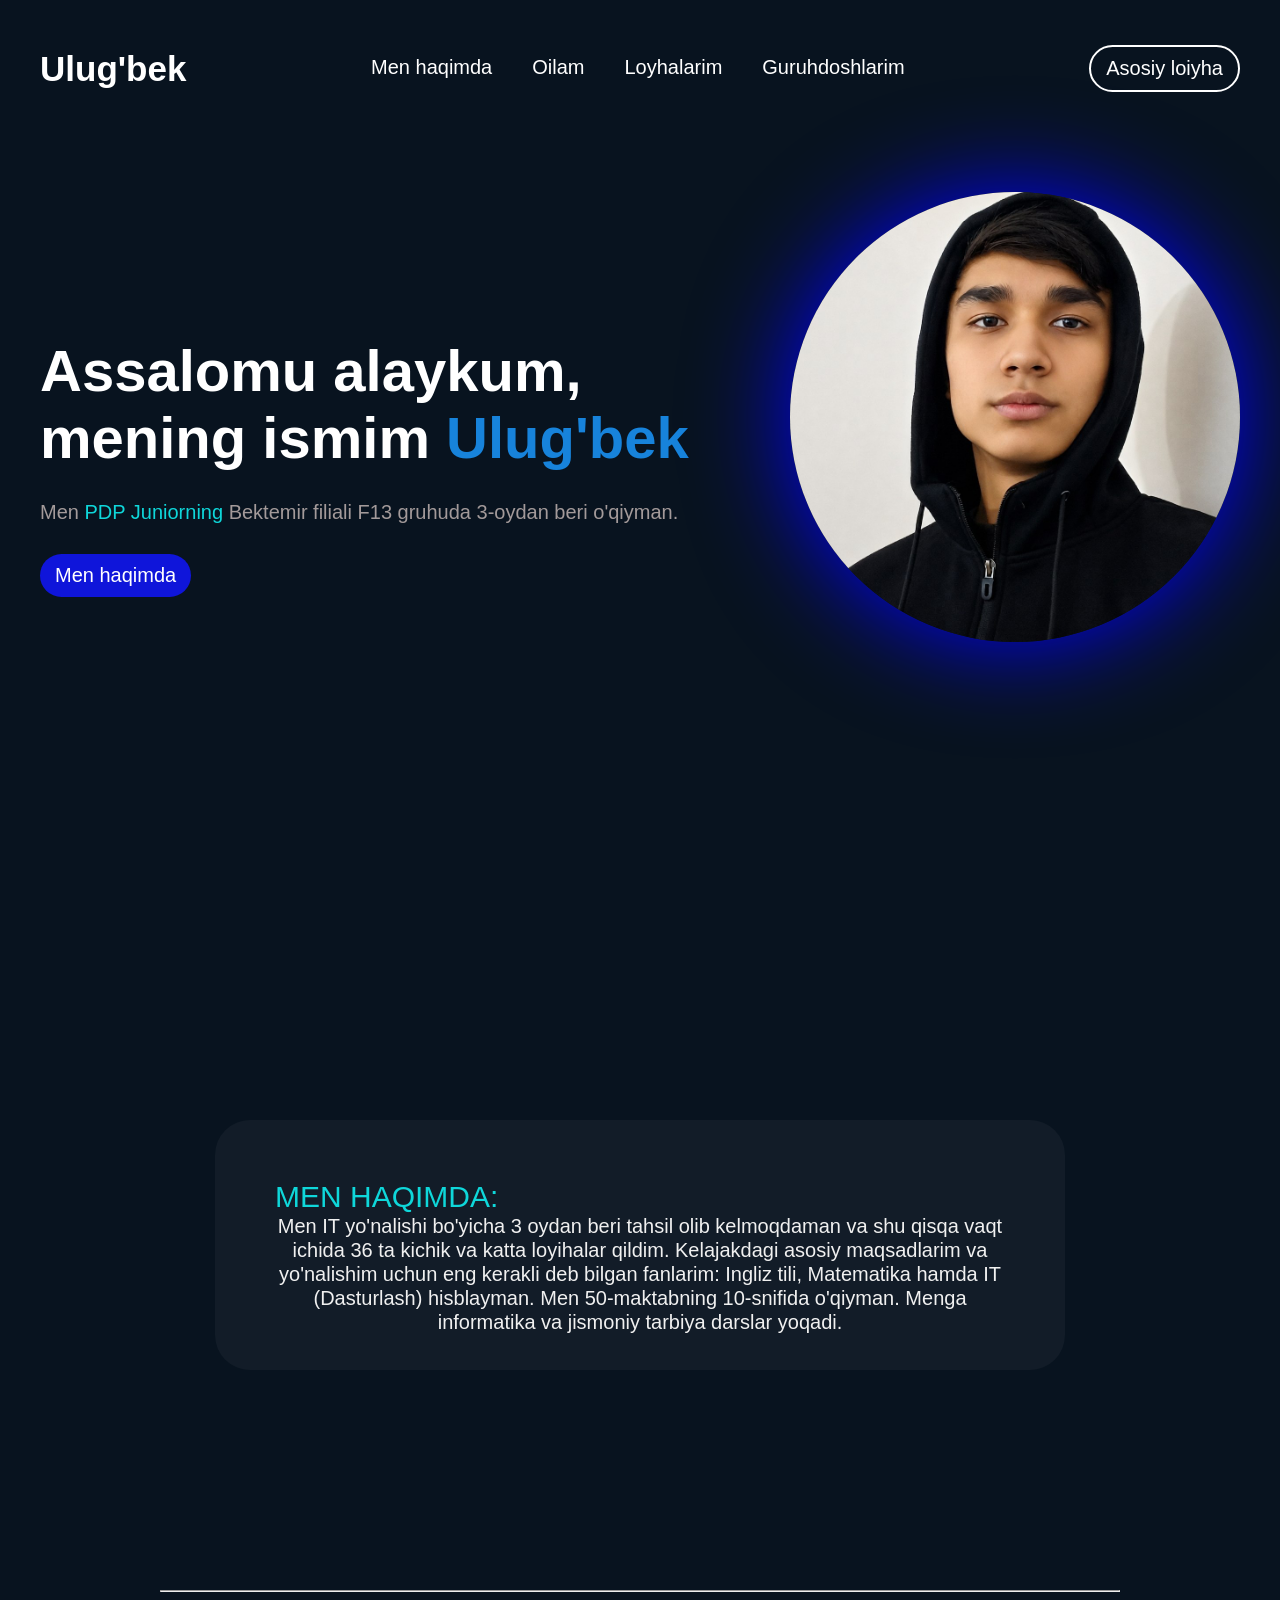
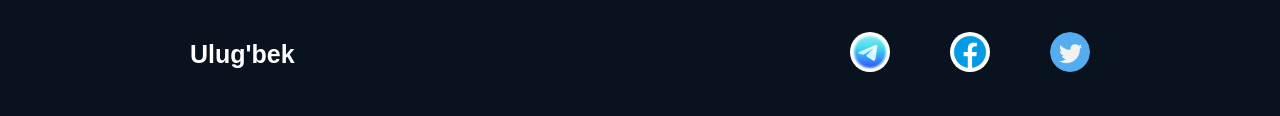
<file: index.html>
<!DOCTYPE html>
<html lang="en">
<head>
    <meta charset="UTF-8">
    <meta name="viewport" content="width=device-width, initial-scale=1.0">
    <title>Portfolio | Ulug'bek</title>
    <link rel="stylesheet" href="stlye.css">
</head>
<body>
     <header>
          <div class="container">
                <nav class="navbar">
              <h2 class="logo">Ulug'bek</h2>
              <ul class="nav_links">
                <li><a href="#" class="nav_link">Men haqimda </a></li>
                <li><a href="ikinchi.html" class="nav_link">Oilam</a></li>
                <li><a href="3.html" class="nav_link">Loyhalarim</a></li>
                <li><a href="4.html" class="nav_link">Guruhdoshlarim</a></li>
              </ul>
              <a class="nav_a" href="https://1-loyham-asosiy.netlify.app"> Asosiy loiyha</a>
            </nav>
             <div class="hero">
          <div class="hero-wrapper">
            <h1 class="hero-title">
              Assalomu alaykum, mening ismim  <span>Ulug'bek</span>
            </h1>
            <p class="hero-text">
              Men <span>PDP Juniorning</span>  Bektemir filiali F13 gruhuda 3-oydan beri o'qiyman.
            </p>
            <div class="button">
               <a href="#box" class="btn">Men haqimda</a>
               <!-- <a href="bosqa.html" class="btnn">Bog'lanish uchum </a> -->
            </div>
           
          </div>
          <img class="hero-img" src="img/men.jpg" alt="" />
        </div> 
        </header>
       <main>
         <!-- section 1 -->
          <section>
            <div class="card-box" id="box">
               <div class="sect-card">
                <span>MEN HAQIMDA:</span>
                <p class="div_p">
                  
                 Men IT yo'nalishi bo'yicha 3 oydan beri tahsil olib kelmoqdaman va 
                  shu qisqa  vaqt ichida 36 ta kichik va katta loyihalar qildim.  
                   Kelajakdagi asosiy maqsadlarim va yo'nalishim uchun eng kerakli
                     deb bilgan fanlarim: Ingliz tili, Matematika hamda 
                                    IT (Dasturlash) hisblayman.
                 Men 50-maktabning 10-snifida o'qiyman.
                 Menga informatika va jismoniy tarbiya darslar yoqadi.                   
                </p>
               </div>
            </div>
           
          </section>
       </main>
       <footer>
        <div class="footer-box">
        <hr>
        <div class="footer_div">
          <h3>Ulug'bek</h3>
          <div class="footer-div-img">
            
             <a  href="https://t.me/zikrullayev16"><img src="img/image.png" alt=""></a>
             <a href="#"> <img src="img/image copy.png" alt="Facebook"></a>
             <a href="#"> <img src="img/image copy 2.png" alt="Tvitter"></a>
          </div>
        </div>
        </div>
       </footer>
    
</body>
</html>
</file>
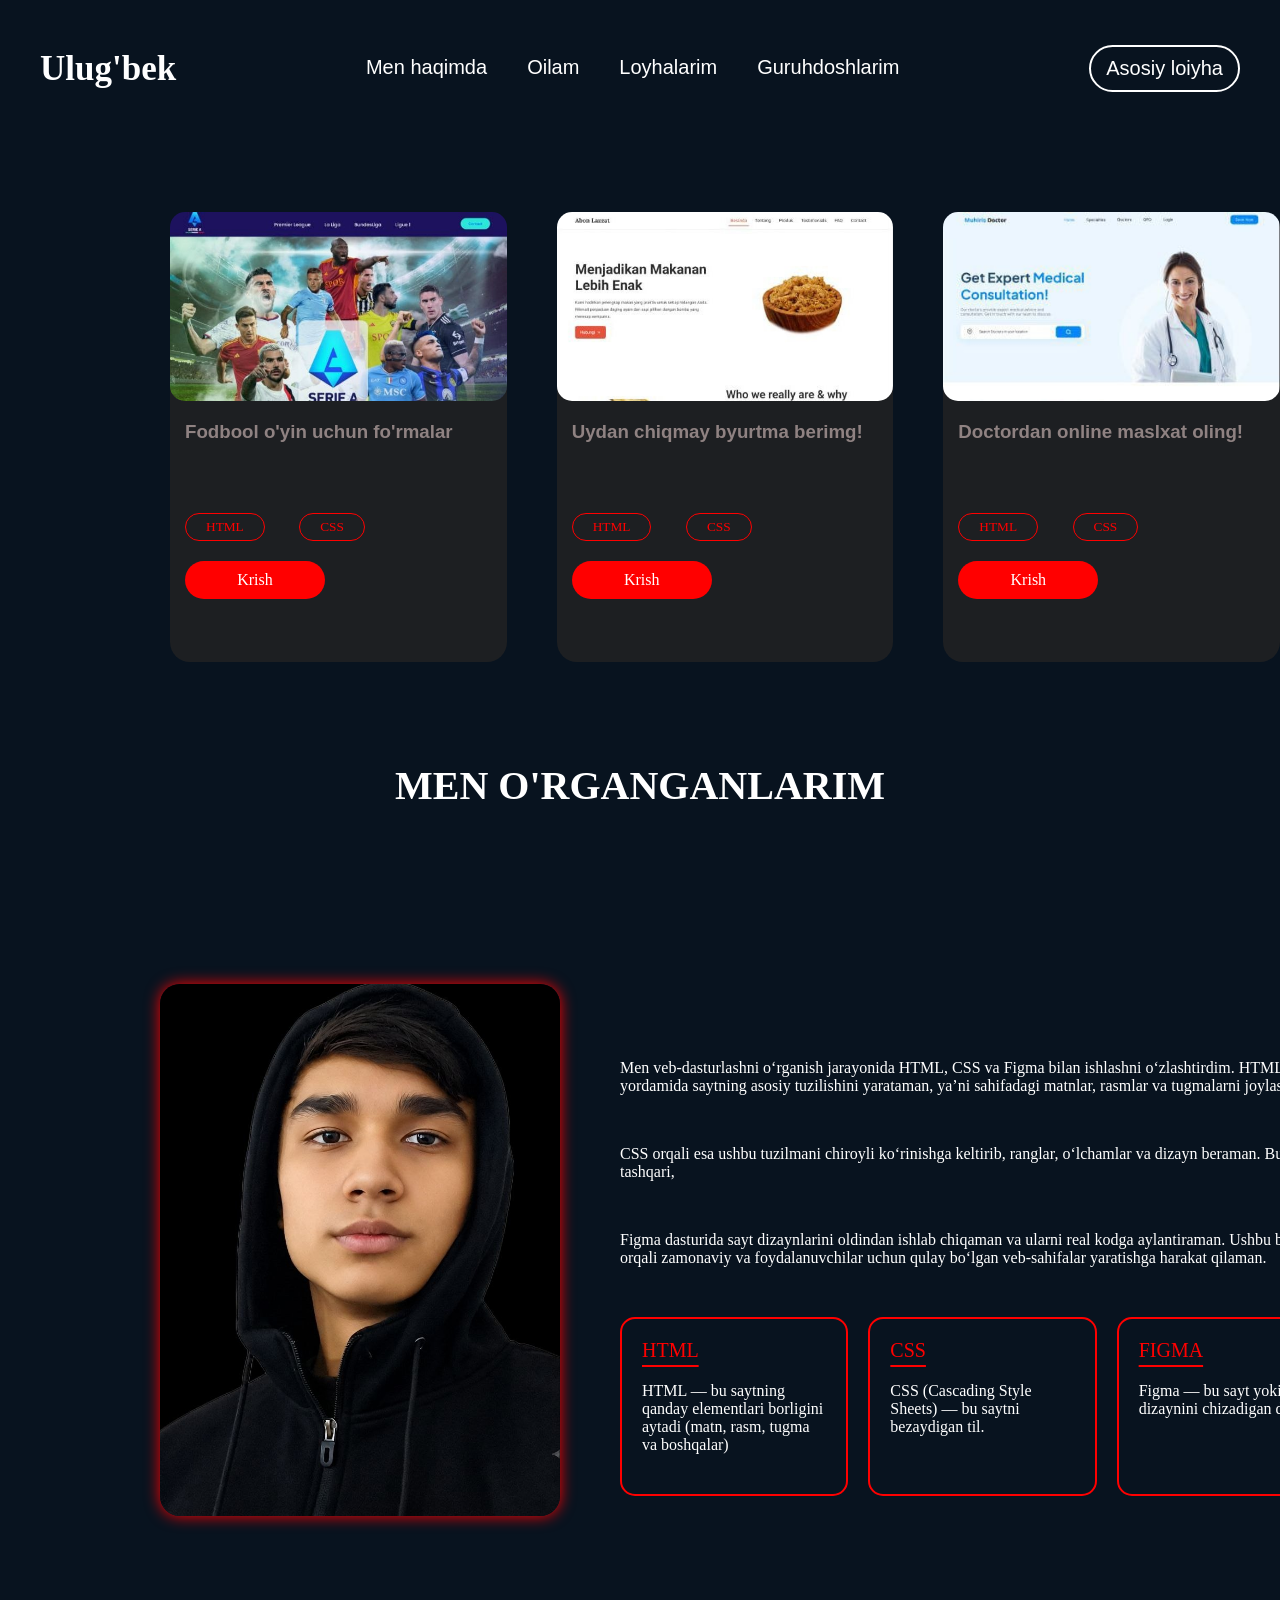
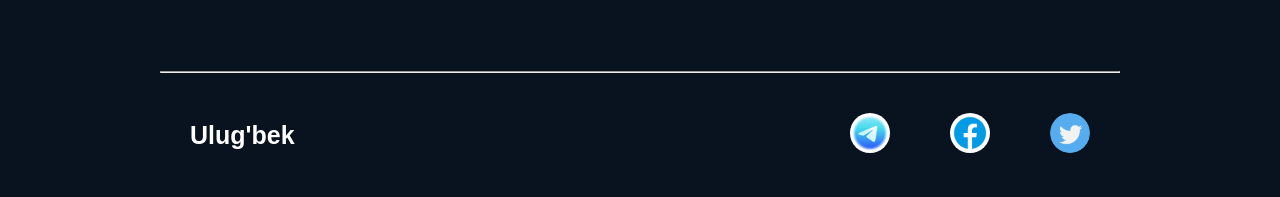
<file: 3.html>
<!doctype html>
<html lang="en">
  <head>
    <meta charset="UTF-8" />
    <meta name="viewport" content="width=device-width, initial-scale=1.0" />
    <title>portfolio | Ulug'bek</title>
    <link rel="stylesheet" href="3.css" />
  </head>
  <body>
    <header>
      <div class="container">
        <nav class="navbar">
          <h2 class="logo">Ulug'bek</h2>
          <ul class="nav_links">
            <li><a href="index.html" class="nav_link">Men haqimda </a></li>
            <li><a href="ikinchi.html" class="nav_link">Oilam</a></li>
            <li><a href="3.html" class="nav_link">Loyhalarim</a></li>
            <li><a href="4.html" class="nav_link">Guruhdoshlarim</a></li>
          </ul>
            <a class="nav_a" href="https://1-loyham-asosiy.netlify.app"> Asosiy loiyha</a>
        </nav>
      </div>
    </header>
    <main>
      <section>
        <!-- <div class="sect-card"> -->
          <div class="box">
            <div class="card">
              <img src="img/1..   2.jpg" alt="" />
              <h3>Fodbool o'yin uchun fo'rmalar</h3>
              <button>HTML</button>
              <button>CSS</button>
              <a href="">Krish</a>
            </div>
            <div class="card">
              <img src="img/2..   2.jpg" alt="" />
              <h3>Uydan chiqmay byurtma berimg! </h3>
              <button>HTML</button>
              <button>CSS</button>
              <a href="">Krish</a>
            </div>
            <div class="card">
              <img src="img/3.jpg" alt="" />
              <h3>Doctordan online maslxat oling! </h3>
              <button>HTML</button>
              <button>CSS</button>
              <a href="">Krish</a>
            </div>
          </div>
        </div>
      </section>
      <!-- section 2 -->
        <h2 class="ozm">MEN O'RGANGANLARIM</h2>

        <div class="hero">
           <img class="hero-img" src="img/men 3.jpg" alt="" />
          <div class="hero-wrapper">
            
            <p class="hero-text">Men veb-dasturlashni o‘rganish jarayonida HTML, CSS va Figma bilan ishlashni o‘zlashtirdim. HTML yordamida saytning asosiy tuzilishini yarataman, ya’ni sahifadagi matnlar, rasmlar va tugmalarni joylashtiraman.</p>
            <p class="hero-text">
             CSS orqali esa ushbu tuzilmani chiroyli ko‘rinishga keltirib, ranglar, o‘lchamlar va dizayn beraman. Bundan tashqari,

            </p>
             <p class="hero-text">
              Figma dasturida sayt dizaynlarini oldindan ishlab chiqaman va ularni real kodga aylantiraman. Ushbu bilimlarim orqali zamonaviy va foydalanuvchilar uchun qulay bo‘lgan veb-sahifalar yaratishga harakat qilaman.
             </p>
              <div class="card_box">
          <div class="box_card">
            <span>HTML</span>
            
            <p class="matn">HTML — bu saytning qanday elementlari borligini aytadi (matn, rasm, tugma va boshqalar)</p>
          </div>
          <div class="box_card">
            <span>CSS</span>
            
            <p class="matn">CSS (Cascading Style Sheets) — bu saytni bezaydigan til.</p>
          </div>
          <div class="box_card">
            <span>FIGMA</span>
            
            <p class="matn">Figma — bu sayt yoki app dizaynini chizadigan dastur.</p>
          </div>
        </div>
          </div>
         
        </div>
      
    
    
          </div>
        </div>
       

      
      
       </section>
    </main>
    <footer>
        <div class="footer-box">
        <hr>
        <div class="footer_div">
          <h3>Ulug'bek</h3>
          <div class="footer-div-img">
            
             <a id="boglanish" href="https://t.me/zikrullayev16"><img src="img/image.png" alt=""></a>
             <a href="#"> <img src="img/image copy.png" alt="Facebook"></a>
             <a href="#"> <img src="img/image copy 2.png" alt="Tvitter"></a>
          </div>
        </div>
        </div>
       </footer>
    
  </body>
</html>
</file>
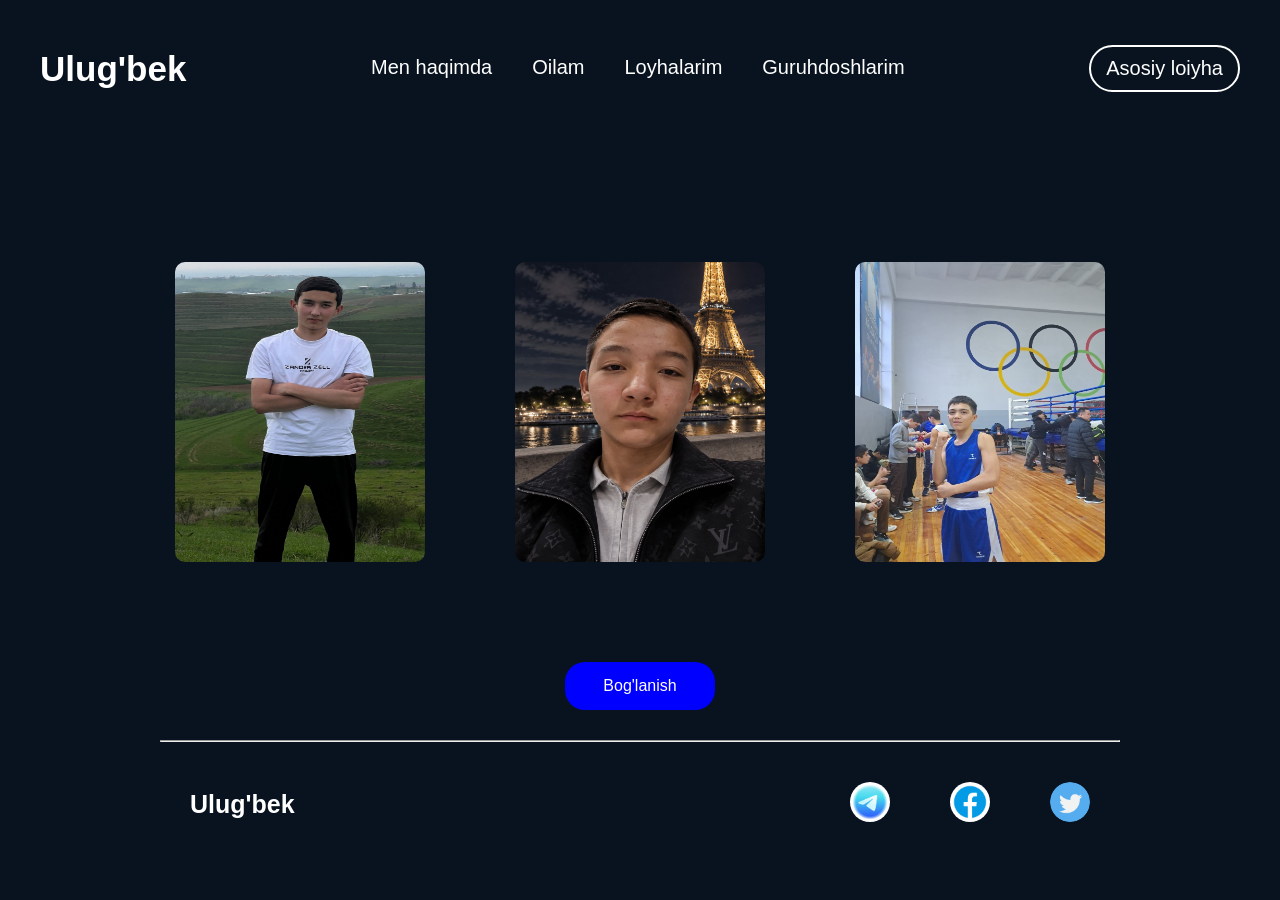
<file: 4.html>
<!DOCTYPE html>
<html lang="en">
<head>
    <meta charset="UTF-8">
    <meta name="viewport" content="width=device-width, initial-scale=1.0">
    <title>portfolio | Ulug'bek</title>
    <link rel="stylesheet" href="4.css">
</head>
<body>
    <header>
      <div class="container">
        <nav class="navbar">
          <h2 class="logo">Ulug'bek</h2>
          <ul class="nav_links">
            <li><a href="index.html" class="nav_link">Men haqimda </a></li>
            <li><a href="ikinchi.html" class="nav_link">Oilam</a></li>
            <li><a href="3.html" class="nav_link">Loyhalarim</a></li>
            <li><a href="4.html" class="nav_link">Guruhdoshlarim</a></li>
          </ul>
                      <a class="nav_a" href="https://1-loyham-asosiy.netlify.app"> Asosiy loiyha</a>

        </nav>
      </div>
    </header>
    <main>
      <section>
        <div class="continer">
      <div class="card">
        <div class="card-inner">
          <div class="card-front">
            <img src="img/ixlos.jpg" alt="" />
          </div>
          <div class="card-back">
            <h2> Ixlosbek</h2>
            <p> Ixlosbek: codlardni hato qilmay yozadi.</p>
          </div>
        </div>
      </div>

      <div class="card">
        <div class="card-inner">
          <div class="card-front">
            <img src="img/s.jpg" alt="" />
          </div>
          <div class="card-back">
            <h2> Sayidakbar</h2>
            <p> Sayidakbar:judayam hazilkash.</p>
          </div>
        </div>
      </div>
      <div class="card">
        <div class="card-inner">
          <div class="card-front">
            <img src="img/b.jpg" alt="" />
          </div>
          <div class="card-back">
            <h2>Bexruz</h2>
            <p>Bexruz; codlarni tez yoza oladi. </p>
          </div>
        </div>
      </div>
    
     
    </div>
    <div class="boglanish">
      <a class="button" href="bosqa.html">Bog'lanish</a>
    </div>
     




      </section>
    </main>
    <footer>
        <div class="footer-box">
        <hr>
        <div class="footer_div">
          <h3>Ulug'bek</h3>
          <div class="footer-div-img">
            
             <a id="boglanish" href="https://t.me/zikrullayev16"><img src="img/image.png" alt=""></a>
             <a href="#"> <img src="img/image copy.png" alt="Facebook"></a>
             <a href="#"> <img src="img/image copy 2.png" alt="Tvitter"></a>
          </div>
        </div>
        </div>
       </footer>
    

</body>
</html>
</file>
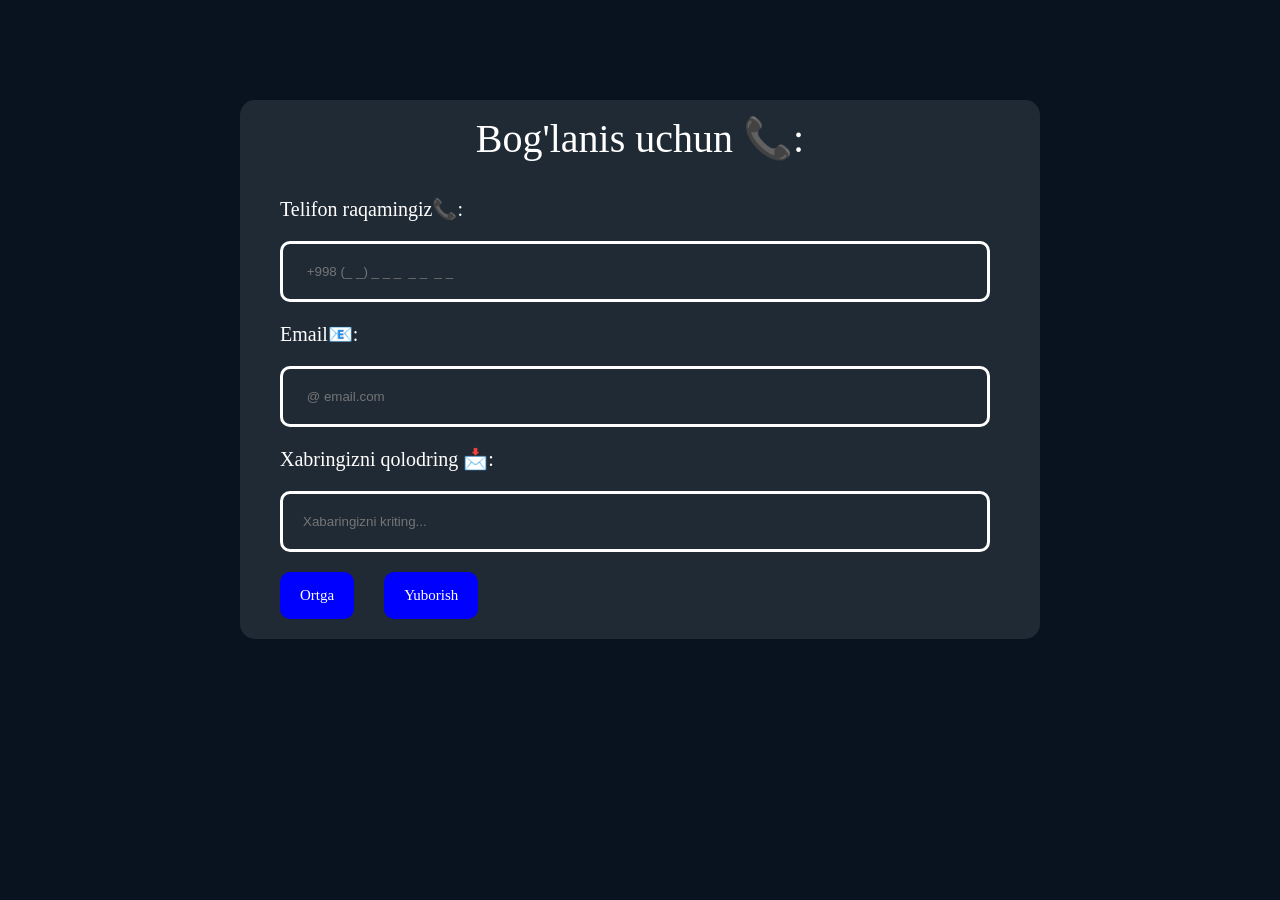
<file: bosqa.html>
<!DOCTYPE html>
<html lang="en">
<head>
    <meta charset="UTF-8">
    <meta name="viewport" content="width=device-width, initial-scale=1.0">
    <title>Document</title>
    <link rel="stylesheet" href="boshqa.css">
</head>
<body>
  <form action="#">
     <div  id="boglanish" class="input-border">

              <p>Bog'lanis uchun 📞:</p>
              <div class="telegram">
                <!-- <a  href="https://t.me/zikrullayev16"><img src="img/image.png" alt=""></a> -->
               <div class="input">
              <label for="">Telifon raqamingiz📞:</label>
              <input placeholder=" +998 (_ _) _ _ _  _ _  _ _" type="tel">
              <label for="">Email📧:</label>
              <input class="email" placeholder=" @ email.com" type="email">
              <label for="">Xabringizni qolodring 📩:</label>
              <input class="fkringiz" placeholder="Xabaringizni kriting..." type="text">
              <div class="btn">
                <a href="4.html">Ortga</a>
                <a href="#">Yuborish</a>
              </div>
             
               </div>
              </div>
            </div>
     </form>
</body>
</html>
</file>
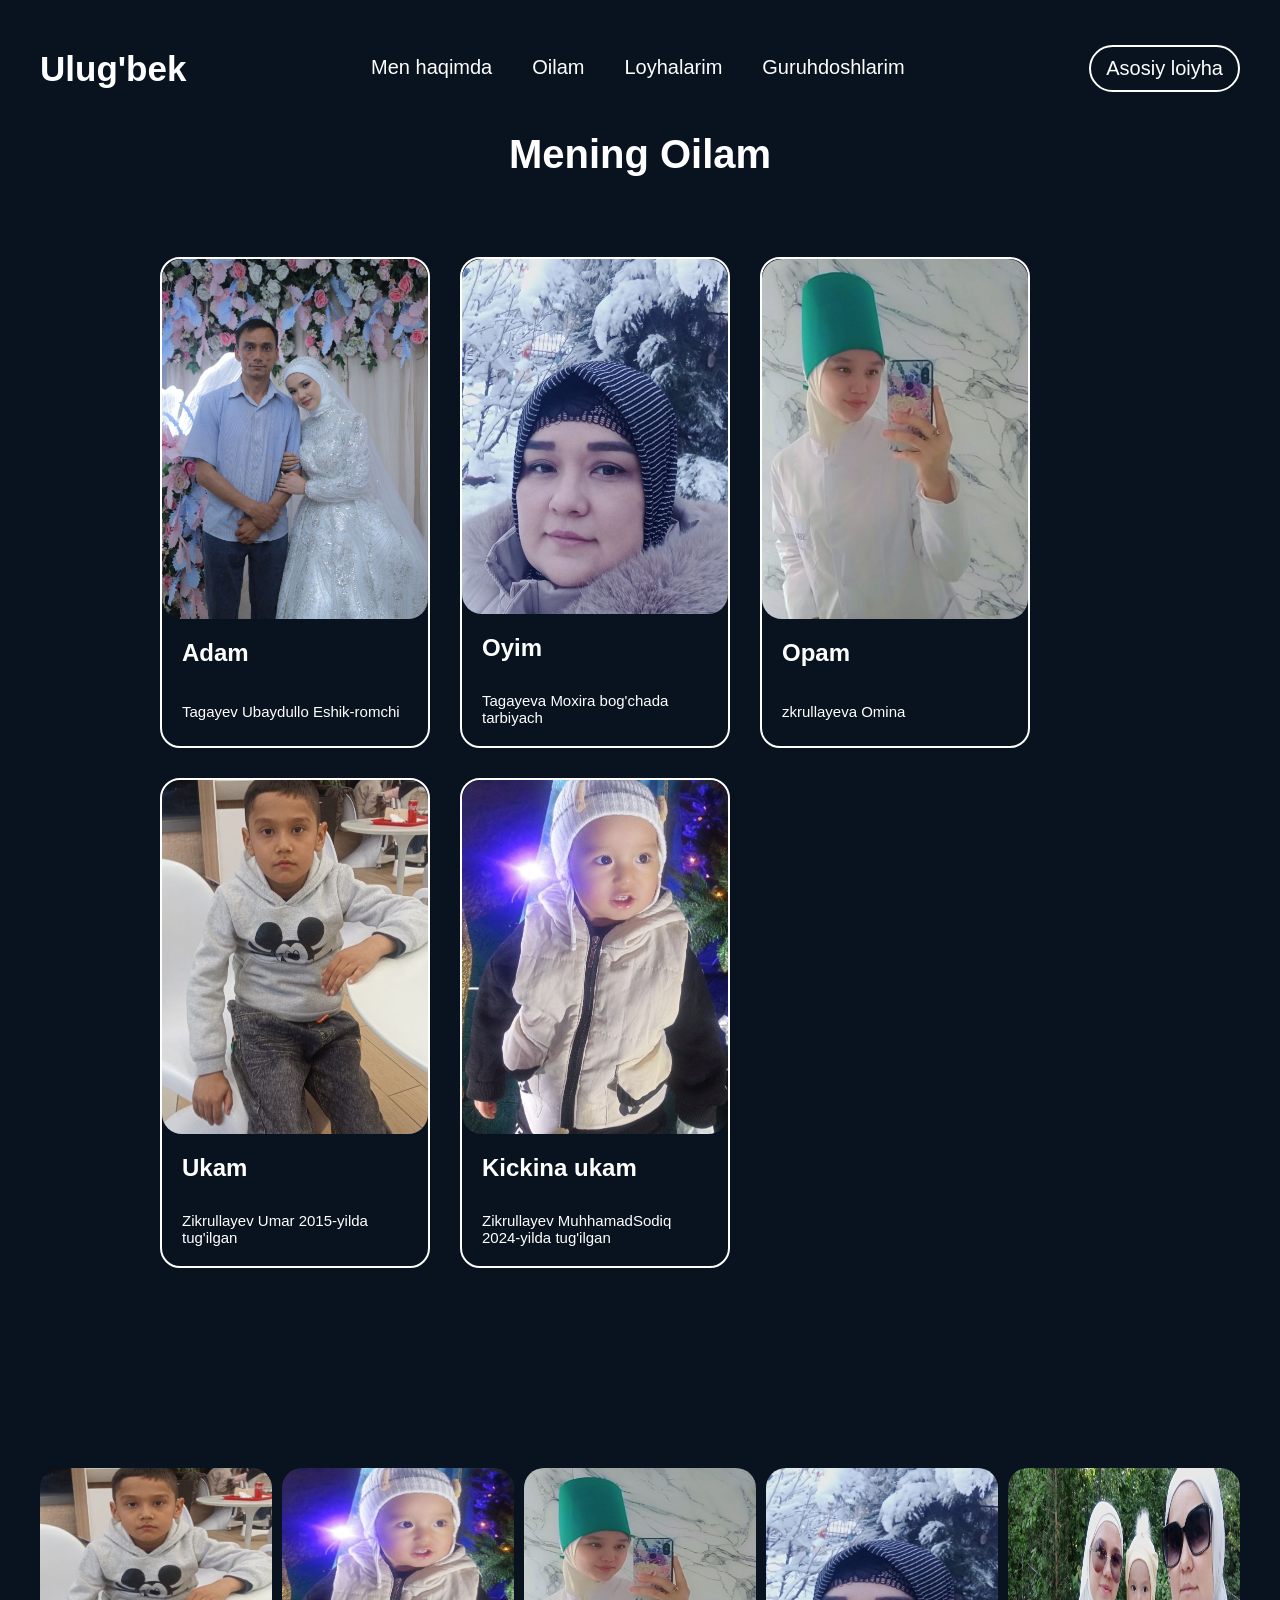
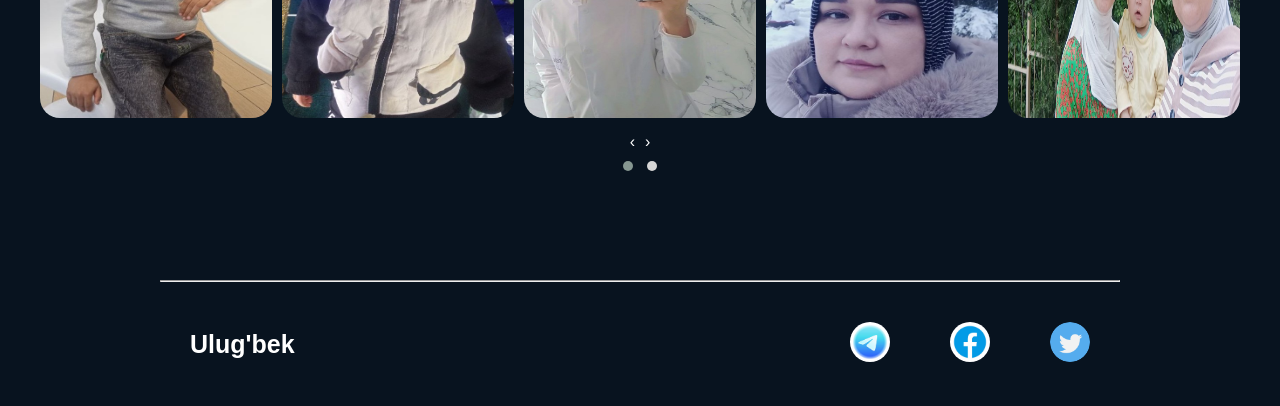
<file: ikinchi.html>
<!doctype html>
<html lang="en">
  <head>
    <meta charset="UTF-8" />
    <meta name="viewport" content="width=device-width, initial-scale=1.0" />
    <title>portfolio | Ulug'bek</title>
    <link rel="stylesheet" href="ikinch.css" />
    <link rel="stylesheet" href="https://cdnjs.cloudflare.com/ajax/libs/OwlCarousel2/2.3.4/assets/owl.carousel.min.css" integrity="sha512-tS3S5qG0BlhnQROyJXvNjeEM4UpMXHrQfTGmbQ1gKmelCxlSEBUaxhRBj/EFTzpbP4RVSrpEikbmdJobCvhE3g==" crossorigin="anonymous" referrerpolicy="no-referrer" />
<link rel="stylesheet" href="https://cdnjs.cloudflare.com/ajax/libs/OwlCarousel2/2.3.4/assets/owl.theme.default.min.css" integrity="sha512-sMXtMNL1zRzolHYKEujM2AqCLUR9F2C4/05cdbxjjLSRvMQIciEPCQZo++nk7go3BtSuK9kfa/s+a4f4i5pLkw==" crossorigin="anonymous" referrerpolicy="no-referrer" />

  </head>
  <body>
    
    <header>
      <div class="container">
        <nav class="navbar">
          <h2 class="logo">Ulug'bek</h2>
          <ul class="nav_links">
            <li><a href="index.html" class="nav_link">Men haqimda </a></li>
            <li><a href="#" class="nav_link">Oilam</a></li>
            <li><a href="3.html" class="nav_link">Loyhalarim</a></li>
            <li><a href="4.html" class="nav_link">Guruhdoshlarim</a></li>
          </ul>
             <a class="nav_a" href="https://1-loyham-asosiy.netlify.app"> Asosiy loiyha</a>
        </nav>
      </div>
    </header>
    <main>
      <section>
         <h3>Mening Oilam</h3>
          <div class="con-card">
           
            <div class="card">
              <img src="img/a.jpg" alt="rasm" />
              <h2 class="card_h2">Adam</h2>
              <p>Tagayev Ubaydullo Eshik-romchi</p>
            </div>
            <div class="card">
              <img src="img/o.jpg" alt="rasm" />
              <h2 class="card_h2">Oyim</h2>
              <p>Tagayeva Moxira bog'chada tarbiyach</p>
            </div>
            <div class="card">
              <img src="img/o2.jpg" alt="rasm" />
              <h2 class="card_h2">Opam</h2>
              <p>zkrullayeva Omina</p>
            </div>
            <div class="card">
              <img src="img/photo_2026-08-10_23-29-57.jpg" alt="rasm" />
              <h2 class="card_h2">Ukam</h2>
              <p>Zikrullayev Umar 2015-yilda tug'ilgan </p>
            </div>
            <div class="sodiq"> 
               <div class="card">
              <img src="img/r 2.jpg" alt="rasm" />
              <h2 class="card_h2">Kickina ukam</h2>
              <p>Zikrullayev MuhhamadSodiq 2024-yilda tug'ilgan</p>
            </div>

            </div>
           
          </div>

          
      </section>
    </main>
    <div class="owl-carousel owl-theme">
    <div class="item"><img src="img/a.jpg" alt=""></div>
    <div class="item"><img src="img/photo_2026-08-10_23-29-57.jpg" alt=""></div>
    <div class="item"><img src="img/r 2.jpg" alt=""></div>
    <div class="item"><img src="img/o2.jpg" alt=""></div>
    <div class="item"><img src="img/o.jpg" alt=""></div>
    <div class="item"><img src="img/on.jpg" alt=""></div>
    <div class="item"><img src="img/men.jpg" alt=""></div>
    <!-- <div class="item"><img src="" alt=""></div>
    <div class="item"><img src="" alt=""></div> -->
   
</div>
  
<script src="https://cdnjs.cloudflare.com/ajax/libs/jquery/3.6.4/jquery.min.js" integrity="sha512-pumBsjNRGGqkPzKHndZMaAG+bir374sORyzM3uulLV14lN5LyykqNk8eEeUlUkB3U0M4FApyaHraT65ihJhDpQ==" crossorigin="anonymous" referrerpolicy="no-referrer"></script>

<script src="https://cdnjs.cloudflare.com/ajax/libs/OwlCarousel2/2.3.4/owl.carousel.min.js" integrity="sha512-bPs7Ae6pVvhOSiIcyUClR7/q2OAsRiovw4vAkX+zJbw3ShAeeqezq50RIIcIURq7Oa20rW2n2q+fyXBNcU9lrw==" crossorigin="anonymous" referrerpolicy="no-referrer"></script>

<script>
   $('.owl-carousel').owlCarousel({
    loop:true,
    margin:10,
    nav:true,
    autoplay:true,
    autoplayTimeout:1000,

    responsive:{
        0:{
            items:1
        },
        600:{
            items:3
        },
        1000:{
            items:5
        }
    }
})
</script>
<footer>
        <div class="footer-box">
        <hr>
        <div class="footer_div">
          <h3>Ulug'bek</h3>
          <div class="footer-div-img">
            
             <a id="boglanish" href="https://t.me/zikrullayev16"><img src="img/image.png" alt=""></a>
             <a href="#"> <img src="img/image copy.png" alt="Facebook"></a>
             <a href="#"> <img src="img/image copy 2.png" alt="Tvitter"></a>
          </div>
        </div>
        </div>
       </footer>
  </body>
</html>
</file>
<file: stlye.css>
*{
    margin: 0px;
    padding: 0px;
    box-sizing: border-box;

}
html{
  scroll-behavior: smooth;
}

body{
    background:#08131f;
    font-family: Arial, Helvetica, sans-serif;
    color: white;
}

 header {
  position:sticky;
  padding: 20px 0px;
  height: 100vh;
  background: #08131f;
  
}
.container {
  max-width: 1200px;
  width: 100%;
  margin: 0px auto;
  margin-top: 25px;
}

.logo {
  color: #fff;
  font-size: 35px;
}

nav {
  display: flex;
  align-items: center;
  justify-content: space-between;
}

.nav_links {
  display: flex;
  align-items: center;
  gap: 40px;
  list-style: none;
    transition: 0.4s;

  }

.nav_link {
  color: #fff;
  text-decoration: none;
   font-size: 20px;
  transition: 0.4s;
}
.nav_link::after{
  content: "";
  width: 0%;
  height: 2px;
  background-color:rgb(15, 215, 218);
  display: block;
  transition: 0.4s;
}
.nav_link:hover::after{
  width: 100%;
  color: white;
 
}
.nav_a {
   padding: 10px 15px;
  border: none;
  text-decoration: none;
  border-radius: 25px;
  border: 2px solid #fff;
  font-size: 20px;
  color: white;
  background:transparent ;
 
}
.nav_a:hover{
  border: 2px solid rgb(15, 215, 218);
  transform:scale(1.1)
}

.hero-img{
    width: 450px;
    border-radius: 500px;
    margin-top: 50px;
    box-shadow: 0 0 100px blue;

}
.hero {
  display: flex;
  align-items: center;
    margin-top: 50px;

}

.hero-wrapper {
  margin-top: 150px;
  display: flex;
  flex-direction: column;
  align-items: start;
  gap: 30px;

}
.hero-title {
  color: #fff;
  font-size: 58px;
  font-weight: bold;
}

.hero-title span {
  color: #1783db;
}
.hero-text {
  color:  #a39a9a ;
  font-size: 20px;
}
span{
    color: rgb(15, 215, 218);
}
.navbar a{
    cursor: pointer;
    transition:0.4s;
}
.navbar a:hover{
    color: rgb(0, 251, 251);
}
.button{
  display: flex;
  align-items: center;
  justify-content: center;
  gap: 20px;
}
.btn{
  padding: 10px 15px;
  border: none;
  text-decoration: none;
  border-radius: 25px;
  font-size: 20px;
  color: white;
  background:rgb(15, 21, 218) ;
  cursor: pointer;
  transition: 0.3s;
  
}
.btnn{
  padding: 10px 15px;
  border: 2px solid white;
  text-decoration: none;
  border-radius: 25px;
  font-size: 20px;
  color: white;
  background:transparent;
  scroll-behavior: smooth;
  /* box-shadow: 0 0 18px rgb(2, 251, 255); */
}
.btn:hover{
  /* background: rgb(7, 10, 123) ; */
  background: transparent;
  color: #c7baba;
  transition: 0.3s;
  transform: scale(1.1);
  border: 2px solid white;
}
.btnn:hover{
  background: rgb(7, 10, 123) ;
  color: #c7baba;
  transition: 0.3s;
  transform: scale(1.1);
}

 .sect-card{
    width: 850px;
    height: 250px; 
    background: rgba(255,255,255,0.04);
    border-radius: 35px;
    padding: 60px;
    font-size: 30px;
    transition: 0.4s;
    
 }
.card-box{
  margin: 200px 0px; 
  padding:20px;
  background-color: #08131f;
  display: flex;
 justify-content: center;
 
}

.div_p{
    text-align: center;
    font-size: 31px;
    color: #f0f0f0;
    
}
.sect-card:hover{  
    box-shadow: 0 0 20px rgba(39, 83, 202, 0.814);
    transition: 0.4s;
    transform: scale(1.1);
    cursor: pointer;
}
.div_p{
    font-size: 20px;
    line-height: 1.2;
}


.footer-box{
  padding: 0px 160px;
  margin-top: 150px;
}
.footer_div{
  padding: 40px  30px;
  background: #08131f;
  display: flex;
  align-items: center; 
  justify-content: space-between;
  

}
.footer_div h3{
  font-size: 25px;
}
.footer-div-img{
  background-color: #08131f;
  color: #08131f;
}
.footer-div-img {
 
  background-color: #08131f;
  display: flex;
  justify-content: space-between;
  
}

.footer-div-img {
    display: flex;
    gap: 60px;

  }

.footer-div-img a {
    display: block; 
   border-radius: 50%;
          
}
.footer-div-img a:hover{
  transform: scale(1.2);
  transition: 0.4s;
  box-shadow: 0 0 50px blue;
}

.footer-div-img img {
    width: 40px;
    height: 40px;
    border-radius: 50%;
}
</file>
<file: 3.css>
*{
    margin: 0px;
    padding: 0px;
    box-sizing: border-box;

}
body{
    background:#08131f;
    font-family: Arial, Helvetica, sans-serif;
    color: white;
}

 header {
  position:sticky;
  padding: 20px 0px;
  background: #08131f;
  
}
.container {
  max-width: 1200px;
  width: 100%;
  margin: 0px auto;
  margin-top: 25px;
}

.logo {
  color: #fff;
  font-size: 35px;
}

nav {
  display: flex;
  align-items: center;
  justify-content: space-between;
}

.nav_links {
  display: flex;
  align-items: center;
  gap: 40px;
  list-style: none;
    transition: 0.4s;

  }

.nav_link {
  color: #fff;
  text-decoration: none;
   font-size: 20px;
  transition: 0.4s;
}
.nav_link::after{
  content: "";
  width: 0%;
  height: 2px;
  background-color:rgb(15, 215, 218);
  display: block;
  transition: 0.4s;
}
.nav_link:hover{
    color:rgb(15, 215, 218);
    transition: 0.4s;
}
.nav_link:hover::after{
  width: 100%;
  color: #fff;
}
 .nav_a{
  padding: 10px 15px;
  border: none;
  text-decoration: none;
  border-radius: 25px;
  border: 2px solid #fff;
  font-size: 20px;
  color: white;
  background:transparent ;
 
}
.nav_a:hover{
  border: 2px solid rgb(15, 215, 218);
  transform:scale(1.1)
}
.sect-card{
    height: 500px;
    display: flex;
    align-items: center;
}
.box{
    margin-left: 170px;
    display: flex;
    gap: 50px;
    
    
}  
.card{ 
    margin-top: 100px;
    width: 350px;
    height: 450px;
    background-color:#1d1f22;
    /* padding-bottom: 50px; */
    border-radius:20px ;
    transition: 0.4s;
}
.card img{
    width: 100%;
    border-radius: 15px;
    display: flex;

}
.card h3{
    padding: 20px 15px;
    color:#8f8282;
}
button{
     font-family: Cambria, Cochin, Georgia, Times, 'Times New Roman', serif;
    border: 1px solid red;
    padding: 5px 20px;
    border-radius: 20px;
    color: red;
    background-color: transparent;
    margin: 50px 15px 0px;
}
button:hover{
  box-shadow: 0 0 2px rgb(19, 41, 108);
}
.card a{
    font-family: Cambria, Cochin, Georgia, Times, 'Times New Roman', serif;
    text-decoration: none;
    color: #fff;
    background-color: red;
    padding: 10px 70px;
    border-radius: 20px;
    display: flex;
    width: 100px;
    margin: 20px 15px 0px;
    justify-content: center;
    align-items: center;
    transition: 0.2s;
}
.card a:hover{
    background-color:rgb(149, 28, 28) ;
    box-shadow: 0 0 5px rgb(255, 0, 0);
}
.card:hover{
    box-shadow: 0 0 20px #ff0000;
    transform: scale(1.1);
}
h2{
  margin-top: 0px;
  display: flex;
  justify-content: center;
  font-size: 40px;
  font-family:Cambria, Cochin, Georgia, Times, 'Times New Roman', serif;
}

.ozm{
  margin-top:100px;
}
.hero {
  display: flex;
  align-items: center;
  /* width: 800px; */
  margin: 50px 160px;
}

.hero-wrapper {
  width: 800px;
  margin-top: 200px;
  display: flex;
  flex-direction: column;
  align-items: start;
  gap: 50px;
  padding-left:  60px;
  font-family: Cambria, Cochin, Georgia, Times, 'Times New Roman', serif;
}

.hero-img {
  position: relative;
  top: 60px;
  width: 400px;
  object-fit: cover;
  border-radius: 20px;
  box-shadow:0 0 15px #ff0000;
}


.card_box{
width: 725px;
/* margin-top: 0px; */
padding-top: 0px ;
padding-bottom: 25px;
display: flex;
justify-content: center;
gap: 20px;
}
.box_card{
  font-family: Cambria, Cochin, Georgia, Times, 'Times New Roman', serif;
  width: 250px;
  border: 2px solid red;
  padding: 20px 20px;
  border-radius: 15px;
 transition: 0.2s;
}
.box_card:hover{
  box-shadow: 0 0 20px rgb(165, 11, 11);
   background-color: rgba(255, 0, 0, 0.108) ;
   transform: translateY(-20px);
}
span{
  display: flex;
  text-decoration: underline;
  text-underline-offset:8px ;  
  color:red;
  font-size: 20px;
}
.matn{
  padding: 20px 0px ;
}


.footer-box{
    margin-top: 150px;
  padding: 0px 160px;
}
.footer_div{
  padding: 40px  30px;
  background: #08131f;
  display: flex;
  align-items: center; 
  justify-content: space-between;
  

}
.footer_div h3{
  font-size: 25px;
}
.footer-div-img{
  background-color: #08131f;
  color: #08131f;
}
.footer-div-img {
 
  background-color: #08131f;
  display: flex;
  justify-content: space-between;
  
}

.footer-div-img {
    display: flex;
    gap: 60px;

  }

.footer-div-img a {
    display: block; 
   border-radius: 50%;
          
}
.footer-div-img a:hover{
  transform: scale(1.2);
  transition: 0.4s;
  box-shadow: 0 0 50px blue;
}

.footer-div-img img {
    width: 40px;
    height: 40px;
    border-radius: 50%;
}
</file>
<file: 4.css>
*{
    margin: 0px;
    padding: 0px;
    box-sizing: border-box;

}
body{
    background:#08131f;
    font-family: Arial, Helvetica, sans-serif;
    color: white;
}

 header {
  position:sticky;
  padding: 20px 0px;
  background: #08131f;
  
}
.container {
  max-width: 1200px;
  width: 100%;
  margin: 0px auto;
  margin-top: 25px;
}

.logo {
  color: #fff;
  font-size: 35px;
}

nav {
  display: flex;
  align-items: center;
  justify-content: space-between;
}

.nav_links {
  display: flex;
  align-items: center;
  gap: 40px;
  list-style: none;
    transition: 0.4s;

  }

.nav_link {
  color: #fff;
  text-decoration: none;
   font-size: 20px;
  transition: 0.4s;
}
.nav_link::after{
  content: "";
  width: 0%;
  height: 2px;
  background-color:rgb(15, 215, 218);
  display: block;
  transition: 0.4s;
}
.nav_link:hover{
    color:rgb(15, 215, 218);
    transition: 0.4s;
}
.nav_link:hover::after{
  width: 100%;
  color: #fff;
}
 .nav_a{
  padding: 10px 15px;
  border: none;
  text-decoration: none;
  border-radius: 25px;
  border: 2px solid #fff;
  font-size: 20px;
  color: white;
  background:transparent ;
 
}
.nav_a:hover{
  border: 2px solid rgb(15, 215, 218);
  transform:scale(1.1)
}
.continer{
  margin: 100px auto ;
  margin-bottom: 100px;
  display: flex;
  justify-content: center;
  align-items: center;
  max-width: 1200px;
  width: 100%;
  gap: 90px;
  flex-wrap: wrap;
 
}
.box {
  width: 300px;
  height: 300px;
  background-color: cadetblue;
  color: #fff;
  margin: 100px auto;
 
  transition: 0.4s ease;
  transform-style: preserve-3d;
 
}

.box:hover {
  transform: scaleZ(1.4);
  transform: rotateZ(30deg);

  
}
.card {
  /* margin: 100px auto; */
  
  width: 250px;
  perspective: 1000px;
  height: 300px;
  margin-top: 50px;
  
 
}
.card-inner{
  width: 100%;
  height: 100%;
  position: relative;
  transform-style: preserve-3d;
  transition: transform 0.6s;
   border-radius: 10px;
}
.card:hover .card-inner{
  transform: rotateY(180deg);
}

.card-front,
.card-back {
  display: flex;
  align-items: center;
  justify-content: center;
  flex-direction: column;
  position: absolute;
  width: 100%;
  height: 100%;
  backface-visibility: hidden;
 
}

.card-back {
  transform: rotateY(180deg);
  background-color: rgb(18, 86, 86);
  color: #fff;
  padding: 0px 10px;
  box-shadow: 0 0 30px aqua;
  border-radius: 10px;
}
.card-back p{
    color:#ffffffce;
}
.card-inner img{
    border-radius: 10px;
    width:100%;
    height: 100%;
}

.boglanish{
  display: flex;
  justify-content: center;
  align-self: center;
}
.button{
    width: 150px;
    padding: 15px;
 display: flex;
  justify-content: center;
  align-self: center;
  margin-bottom: 30px;
  text-decoration: none;
  background-color: blue;
  color: #fff;
  border-radius: 20px;
  transition: 0.4s;

}
.button:hover{
   background-color: rgb(6, 6, 169);
   transform: translateY(-10px);
}

.footer-box{
  padding: 0px 160px;
}
.footer_div{
  padding: 40px  30px;
  background: #08131f;
  display: flex;
  align-items: center; 
  justify-content: space-between;
  

}
.footer_div h3{
  font-size: 25px;
}
.footer-div-img{
  background-color: #08131f;
  color: #08131f;
}
.footer-div-img {
 
  background-color: #08131f;
  display: flex;
  justify-content: space-between;
  
}

.footer-div-img {
    display: flex;
    gap: 60px;

  }

.footer-div-img a {
    display: block; 
   border-radius: 50%;
          
}
.footer-div-img a:hover{
  transform: scale(1.2);
  transition: 0.4s;
  box-shadow: 0 0 50px blue;
}

.footer-div-img img {
    width: 40px;
    height: 40px;
    border-radius: 50%;
}
</file>
<file: boshqa.css>
*{
    margin: 0;
    padding: 0;
    box-sizing: border-box;
}
body{
    background-color:#08131f;
}

.input label{
    color: white;
}
p{
  color: #fff;
}
.input-border{
  margin: 100px auto;
  width: 800px;
  border-radius: 15px;
 background: rgba(245, 245, 245, 0.1);
}
.input-border p{
  font-size:40px;
  display: flex;
  justify-content: center;
  padding: 15px;
}
.input{
  width: 750PX;
  margin-left:  20px;
  padding: 20px;
  display:flex ;
  flex-direction: column;
  justify-content: center;
  gap: 20px;
 
}
.input input{
  padding: 20px;
  background: transparent;
  border: 3px solid white;
  border-radius: 10px;
  color: white;
}
.input input:hover{
  transform: translateY(-3px);

}
.input label{
  font-size: 20px;
}

.input a{
text-decoration: none;
padding: 15px 20px;
border-radius: 10px;
border: none;
background-color: blue;
color: white;
font-size: 15px;
  transition: 0.4;

}
.btn{

    display: flex;
    gap: 30px;
}
.input a:active{
  background: rgb(20, 20, 143);
  transition: 0.4;
}
.input a:hover{
 transform: translateY(-5px);
  transition: 0.4;
}
.telegram a img{
  width: 200px;
  border-radius: 20px;
 position:absolute;
 left: 900px;
}
</file>
<file: ikinch.css>
*{
    margin: 0px;
    padding: 0px;
    box-sizing: border-box;

}
body{
    background:#08131f;
    font-family: Arial, Helvetica, sans-serif;
    color: white;
}

 header {
  position:sticky;
  padding: 20px 0px;
  background: #08131f;
  
}
.container {
  max-width: 1200px;
  width: 100%;
  margin: 0px auto;
  margin-top: 25px;
}

.logo {
  color: #fff;
  font-size: 35px;
}

nav {
  display: flex;
  align-items: center;
  justify-content: space-between;
}

.nav_links {
  display: flex;
  align-items: center;
  gap: 40px;
  list-style: none;
    transition: 0,4s;

  }

.nav_link {
  color: #fff;
  text-decoration: none;
   font-size: 20px;
  transition: 0.4s;
}
.nav_link::after{
  content: "";
  width: 0%;
  height: 2px;
  background-color:rgb(15, 215, 218);
  display: block;
  transition: 0.4s;
}
.nav_link:hover{
    color:rgb(15, 215, 218);
     transition: 0.4s;
}
.nav_link:hover::after{
  width: 100%;
  color: #fff;
}
  .nav_a{
  padding: 10px 15px;
  border: none;
  text-decoration: none;
  border-radius: 25px;
  border: 2px solid #fff;
  font-size: 20px;
  color: white;
  background:transparent ;
 
}
.nav_a:hover{
  border: 2px solid rgb(15, 215, 218);
  transform:scale(1.1)
}

.con-card{
    margin: 60px 160px;
    display: flex;
    gap: 30px; 
    transition: 0,4s;  
    flex-wrap: wrap;  
}
section h3{
   display: flex;
   justify-content: center;
    padding: 20px 0px;
    font-size: 40px;
    
}

.card{
    width: 270px;
    display: flex;
    padding: 0px ;
    gap: 20px;
    border-radius: 20px;
    position: relative; 
    transition: 0,4s;
    border: 2px solid white;
    transition: 0.4s;
    flex-wrap: wrap;
    
}
img{
    width: 100%;
    border-radius: 20px;
}
.card  p{
    font-size: 15px;
    padding: 10px 20px ;
    padding-bottom: 20px;
}
.card h2{
    padding: 0px 20px ;
}
.card:hover{
    color: white;
    transition: 0,4s;
     box-shadow: 0 0 30px rgb(1, 1, 255);
     transform: scale(1.1);
     transition: 0.4s;
}   
.owl-carousel{
    max-width: 1200px;
    width: 100%;
    margin: 0 auto;
    margin-top: 200px;
    margin-bottom: 100px;
   
 
}
 .owl-carousel img{
    width: 300px;
    height: 250px;
   
}
.footer-box{
  padding: 0px 160px;
}
.footer_div{
  padding: 40px  30px;
  background: #08131f;
  display: flex;
  align-items: center; 
  justify-content: space-between;
  

}
.footer_div h3{
  font-size: 25px;
}
.footer-div-img{
  background-color: #08131f;
  color: #08131f;
}
.footer-div-img {
 
  background-color: #08131f;
  display: flex;
  justify-content: space-between;
  
}

.footer-div-img {
    display: flex;
    gap: 60px;

  }

.footer-div-img a {
    display: block; 
   border-radius: 50%;
          
}
.footer-div-img a:hover{
  transform: scale(1.2);
  transition: 0.4s;
  box-shadow: 0 0 50px blue;
}

.footer-div-img img {
    width: 40px;
    height: 40px;
    border-radius: 50%;
}
</file>
